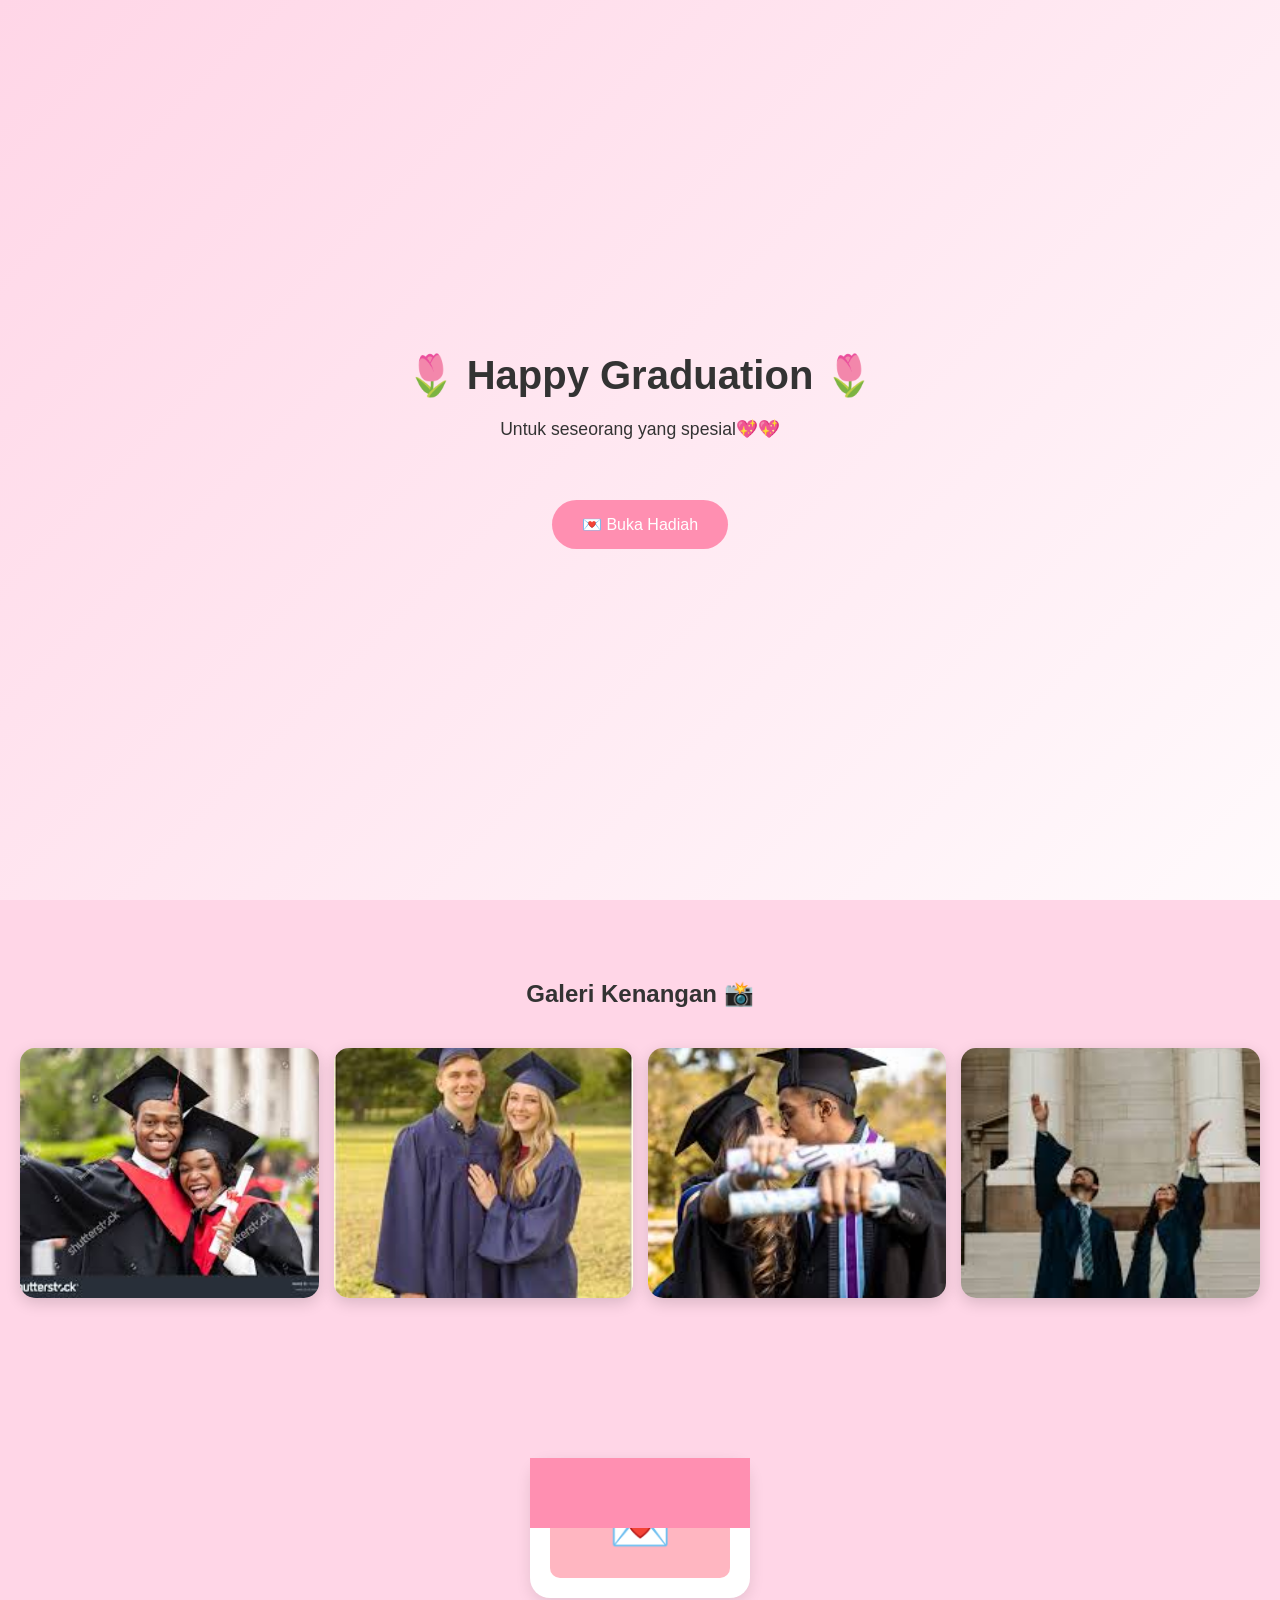
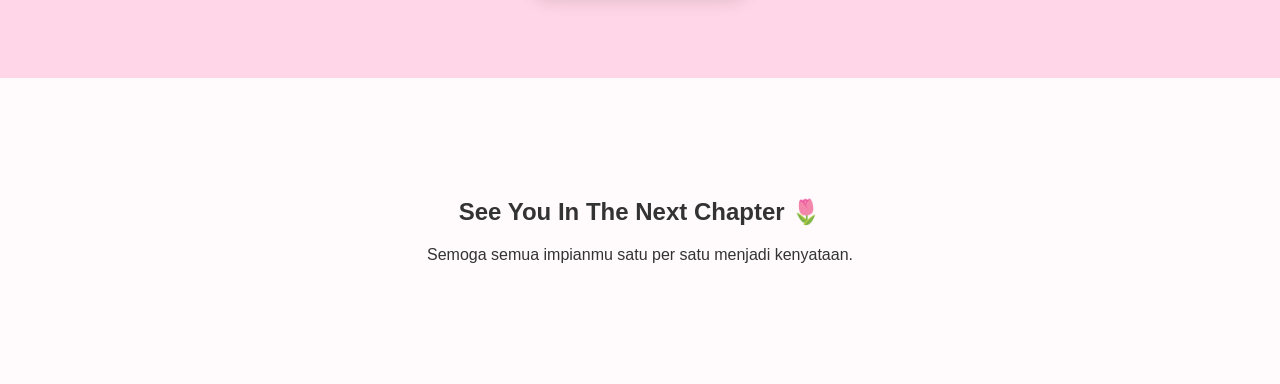
<file: index.html>
<!DOCTYPE html><html lang="id"><head>
    <meta charset="UTF-8">
    <meta name="viewport" content="width=device-width, initial-scale=1.0">
    <title>Happy Graduation 🌷</title><link rel="stylesheet" href="style.css">

</head>
<body>
    <div id="welcomeScreen">

    <h1>🌷 Happy Graduation 🌷</h1>

    <p>
        Untuk seseorang yang spesial💖💖
    </p>

    <button onclick="openGift()">
        💌 Buka Hadiah
    </button>

</div>

    <div id="sakura-container"></div>
    
    <section class="hero">

    <h3>Untuk seseorang yang spesial 🌷</h3>

    <h1>Happy Graduation, Sayanggg</h1>
    <p>
        Sebuah hadiah kecil untuk merayakan pencapaian besar.
    </p>

    <button onclick="scrollToGallery()">
        Buka Kenangan ❤️
    </button>

</section>
<audio id="bgMusic" loop>
    <source src="music/graduation.mp3">
</audio>

<section id="gallery" class="gallery reveal">

    <h2>Galeri Kenangan 📸</h2>

    <div class="photos">

        <img src="images/foto1.jpg">
        <img src="images/foto2.jpg">
        <img src="images/foto3.jpg">
        <img src="images/foto4.jpg">

    </div>

</section>

<section class="letter reveal">

    <div class="envelope" id="envelope" onclick="openLetter()">

        <div class="flap"></div>

        <div class="cover">
            💌
        </div>

    </div>

    <div class="letterContent" id="letterContent">
    <p id="typingText"></p>
</div>

</section>

<section class="ending reveal">

    <h1>See You In The Next Chapter 🌷</h1>

    <p>
        Semoga semua impianmu satu per satu menjadi kenyataan.
    </p>

</section>

<button id="topBtn" onclick="scrollToTop()">
 ⬆️
</button>

<div id="lightbox" class="lightbox"
onclick="closeLightbox()">
    <img id="lightbox-img">

</div>

<button id="musicBtn" onclick="toggleMusic()">
    🎵 Musik ON
</button>

<script src="script.js"></script>

</body></html>
</file>
<file: style.css>
*{
margin:0;
padding:0;
box-sizing:border-box;
font-family:Arial, sans-serif;
}

body{
background:#fffafc;
color:#333;
}

.hero{
height:100vh;
display:flex;
flex-direction:column;
justify-content:center;
align-items:center;
text-align:center;
padding:20px;
background:linear-gradient(
135deg,
#ffd6e7
);
}

.hero h1{
font-size:3rem;
margin:20px 0;
}

.hero p{
max-width:500px;
line-height:1.6;
}

button{
margin-top:30px;
padding:15px 30px;
border:none;
border-radius:50px;
font-size:1rem;
cursor:pointer;
}

.gallery{
padding:80px 20px;
text-align:center;
background:#ffd6e7;
}

.gallery h2{
margin-bottom:40px;
}

.photos{
display:grid;
grid-template-columns:
repeat(auto-fit,minmax(250px,1fr));
gap:15px;
}

.photos img{
width:100%;
height:250px;
object-fit:cover;
border-radius:15px;
transition: 0.4s;
cursor: pointer;
box-shadow:0 5px 15px rgba(0,0,0,0.15);
}
.photos img:hover{
    transform: scale(1.08);
}

.letter{
padding:80px 25px;
background:#ffd6e7;
text-align:center;
}

.letter p{
max-width:700px;
margin:auto;
line-height:2;
font-size:1.1rem;
}

.ending{
padding:120px 20px;
text-align:center;
background:linear-gradient(
135deg,
#ffd6e7
);
}

.ending h1{
margin-bottom:20px;
}
.envelope{
    background:white;
    padding:20px;
    border-radius:20px;
    cursor:pointer;
    display:inline-block;
    font-size:1.2rem;
    box-shadow:0 5px 15px rgba(0,0,0,0.1);
}

.letter-content{
    display:none;
    margin-top:30px;
    animation:fadeIn 1s;
}

#typingText{
    white-space: pre-line;
}

@keyframes fadeIn{
    from{
        opacity:0;
        transform:translateY(20px);
    }
    to{
        opacity:1;
        transform:translateY(0);
    }
}

#topBtn{
    position:fixed;

    right:20px;
    bottom:20px;

    width:60px;
    height:60px;

    border-radius:50%;

    display:flex;
    justify-content:center;
    align-items:center;

    background:#ff8fb1;

    color:white;

    font-size:24px;

    padding:0;

    margin:0;

    z-index:9999;

    box-shadow:0 5px 15px rgba(0,0,0,0.2);
}

.lightbox{
    display:none;

    position:fixed;
    top:0;
    left:0;

    width:100%;
    height:100%;

    background:rgba(0,0,0,0.9);

    justify-content:center;
    align-items:center;

    z-index:9999;
    cursor: pointer;
    backdrop-filter: blur(5px);
}

.lightbox img{
    animation:zoomIn 0.3s;
    max-width:90%;
    max-height:90%;
    border-radius:20px;
}

.envelope{
    width:220px;
    height:140px;

    margin:auto;

    position:relative;

    cursor:pointer;
}

.cover{
    width:100%;
    height:100%;

    background:#ffb6c1;

    border-radius:10px;

    display:flex;
    justify-content:center;
    align-items:center;

    font-size:50px;
}

.flap{
    position:absolute;

    top:0;
    left:0;

    width:100%;
    height:70px;

    background:#ff8fb1;

    transform-origin:top;

    transition:1s;
}

.envelope.open .flap{
    transform:rotateX(180deg);
}

.envelope{
    transition:0.3s;
}

.envelope:hover{
    transform:scale(1.05);
}

#sakura-container{
    position:fixed;
    top:0;
    left:0;

    width:100%;
    height:100%;

    pointer-events:none;

    overflow:hidden;

    z-index:999;
}

.sakura{
    position:absolute;

    top:-50px;

    font-size:20px;

    animation:sakuraFall linear forwards;
}

@keyframes sakuraFall{

    0%{
        transform:
        translateY(0)
        rotate(0deg);

        opacity:1;
    }

    100%{
        transform:
        translateY(110vh)
        rotate(360deg);

        opacity:0;
    }

}

.reveal{
    opacity:0;
    transform:translateY(50px);
    transition:all 1s ease;
}

.reveal.active{
    opacity:1;
    transform:translateY(0);
}

@keyframes zoomIn{

    from{
        transform:scale(0.7);
        opacity:0;
    }

    to{
        transform:scale(1);
        opacity:1;
    }

}

#musicBtn{

    position:fixed;

    left:20px;
    bottom:20px;

    z-index:9999;

    background:#ff8fb1;
    color:white;

    border:none;

    border-radius:50px;

    padding:12px 18px;

    font-size:14px;

    cursor:pointer;

    box-shadow:0 5px 15px rgba(0,0,0,0.2);

}

#welcomeScreen{

    position:fixed;
    transition:0.5s;

    top:0;
    left:0;

    width:100%;
    height:100%;

    background:linear-gradient(
        135deg,
        #ffd6e7,
        #fffafc
    );

    display:flex;

    flex-direction:column;

    justify-content:center;
    align-items:center;

    text-align:center;

    z-index:10000;
}

#welcomeScreen h1{

    font-size:2.5rem;

    margin-bottom:20px;
}

#welcomeScreen p{

    margin-bottom:30px;

    font-size:1.1rem;
}

#welcomeScreen button{

    background:#ff8fb1;

    color:white;

    border:none;

    border-radius:50px;

    padding:15px 30px;

    font-size:1rem;

    cursor:pointer;
}
</file>
